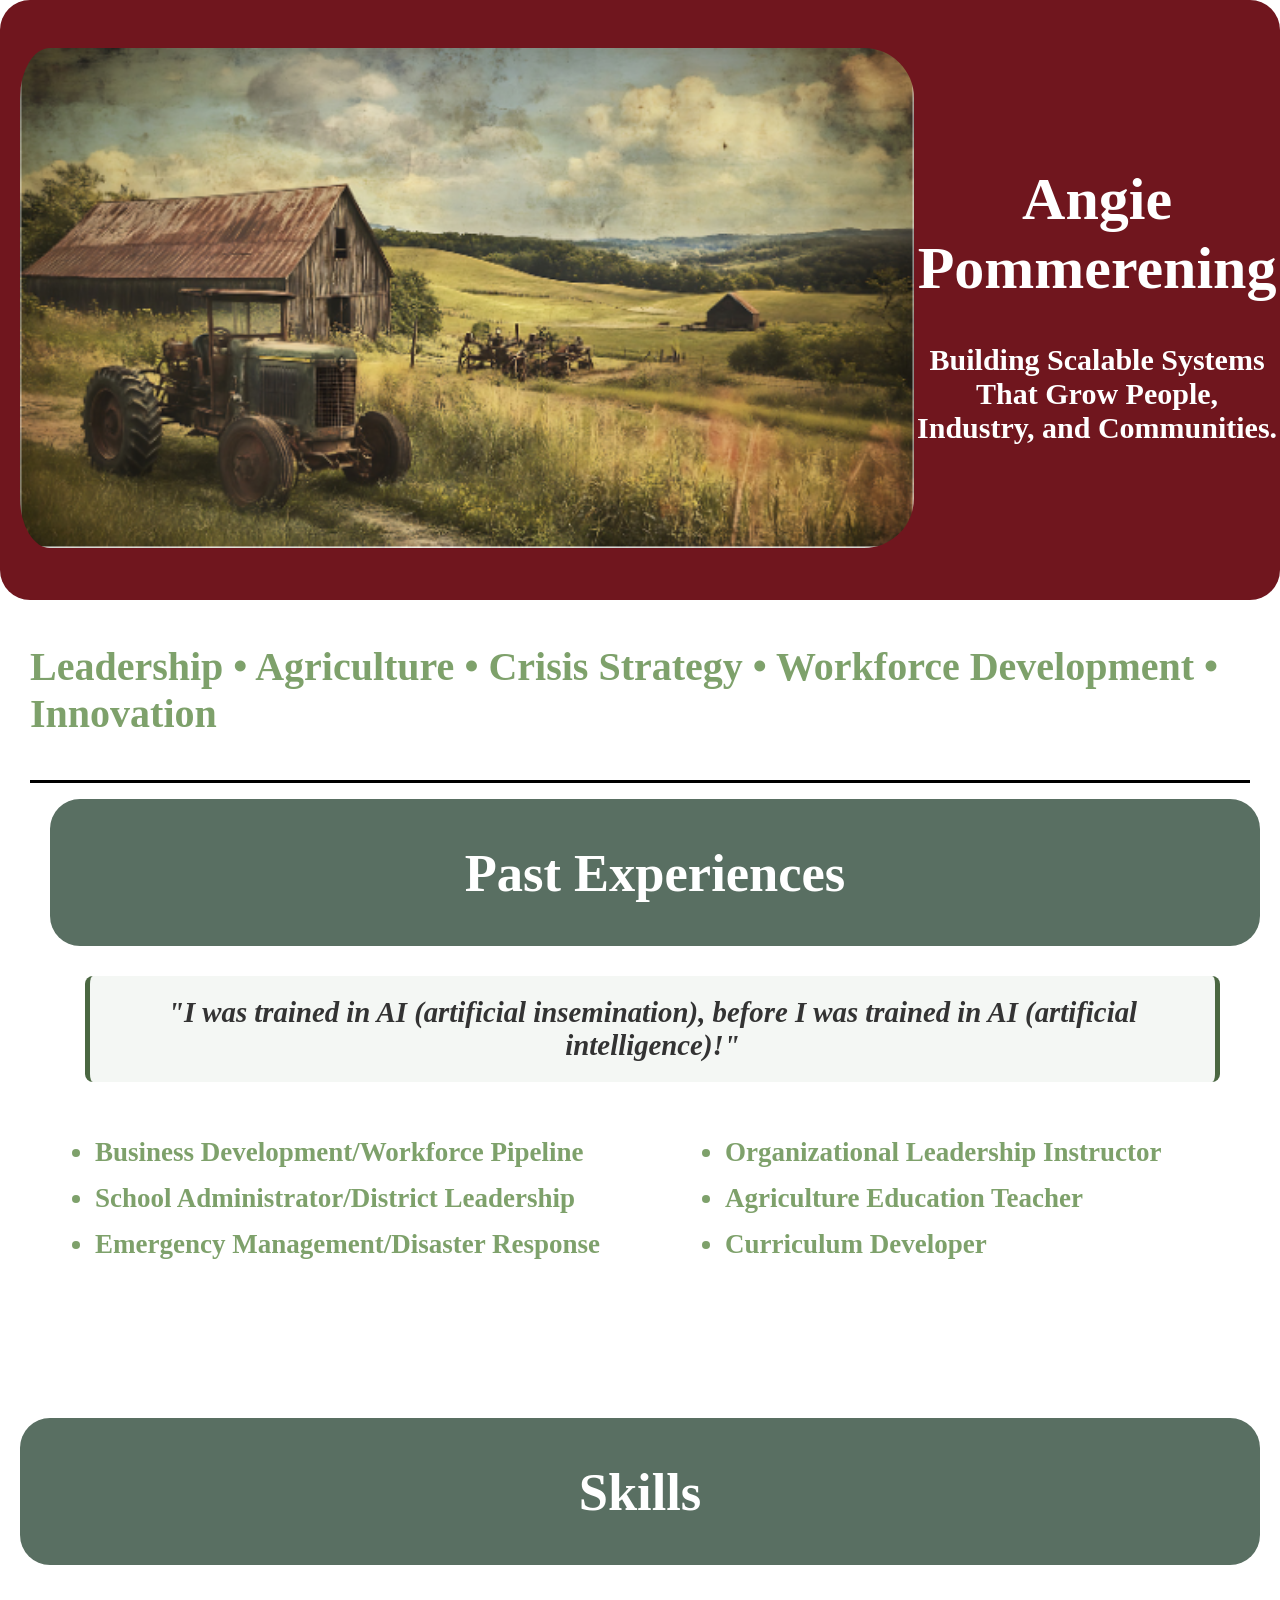
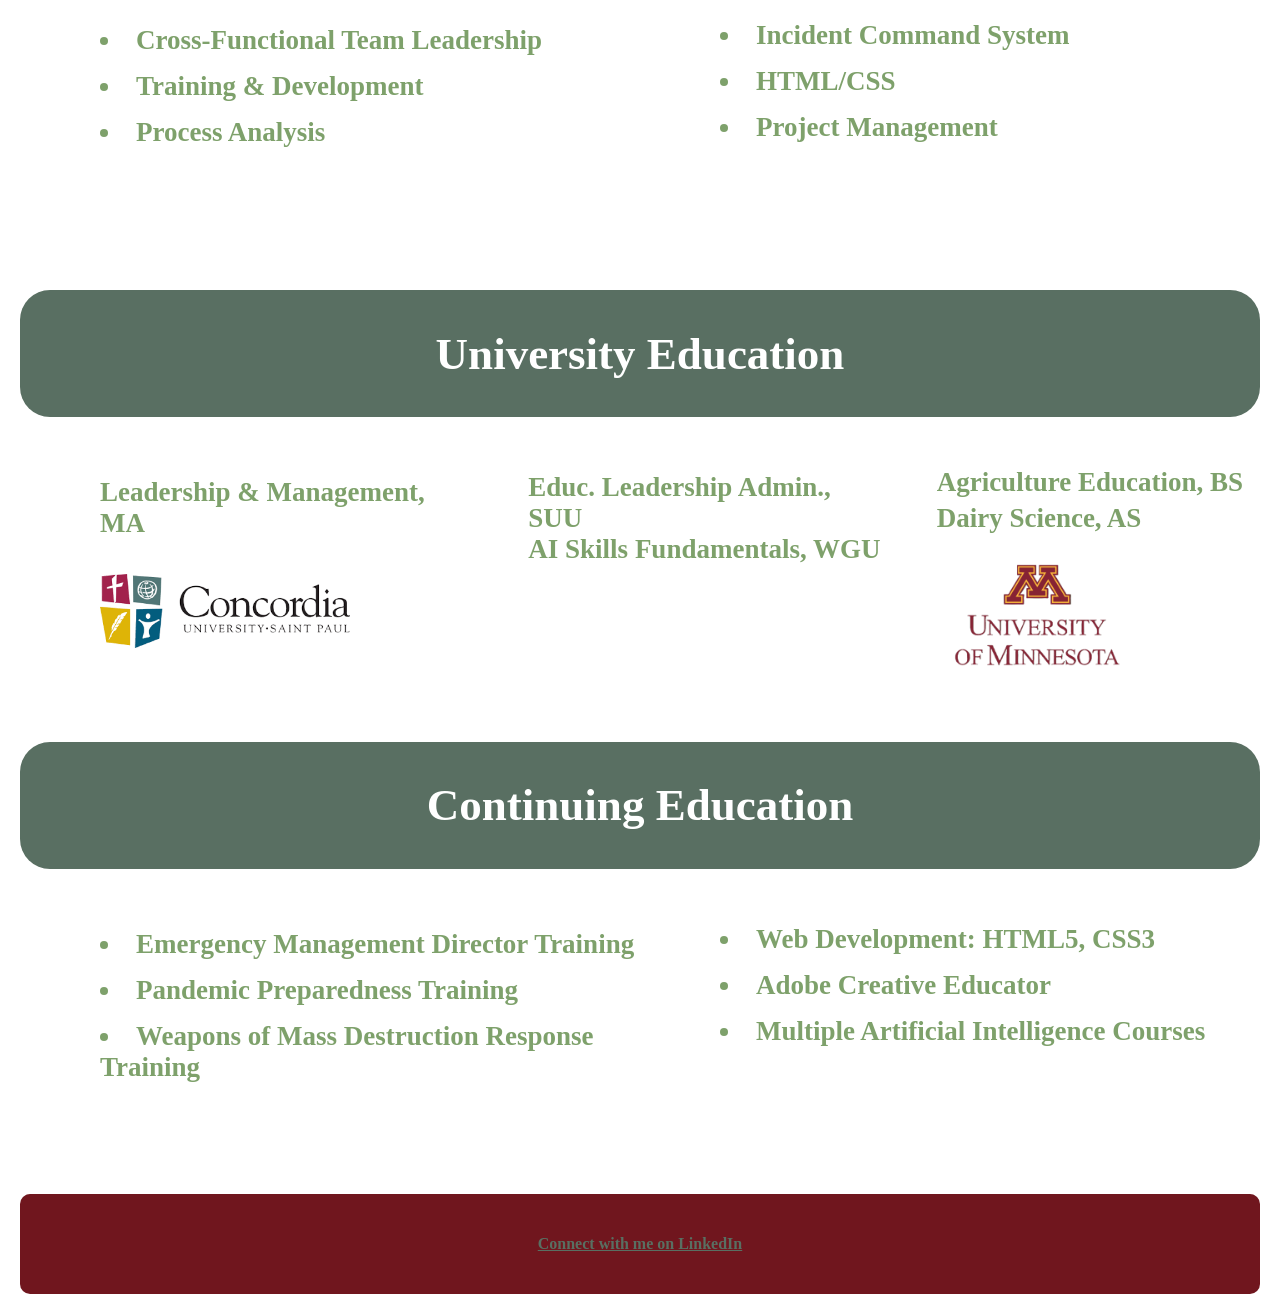
<file: index.html>
<!DOCTYPE html>
<html lang="en">

<head>

    <meta charset="UTF-8" name="viewport" content="width=device-width, initial-scale=1.0">
    <title>Angie Pommerening</title>
    <link rel="stylesheet" href="Styles.css">
</head>

<body>
    <header class="centered">
        <div>

            <img class=header-image src="Assets/Farm 1.png" alt="A scenic farm picture" height="500" />
        </div>
        <div class="intro">
            <h1>Angie Pommerening</h1>
            <p>Building Scalable Systems That Grow People, Industry, and Communities.</p>
        </div>
    </header>
    <div class="greeting">
        <h1>Leadership • Agriculture • Crisis Strategy • Workforce Development • Innovation</h1>
    </div>
    <ul>
        <Section>
            <div class="past-exper">
                <h2>Past Experiences</h2>
            </div>
        </Section>
        <section class="closing-tag">

            <div class="ai">

                <p style="font-size: 1.8rem; color: #333; margin: 0;">
                    "I was trained in <strong>AI</strong> (artificial insemination), before I was trained in
                    <strong>AI</strong> (artificial intelligence)!"
                </p>
            </div>

        </section>



        <div class="column-wrapper">


            <div class="column-item">


                <li>Business Development/Workforce Pipeline</li>


                <li>School Administrator/District Leadership</li>


                <li>Emergency Management/Disaster Response</li>



            </div>


            <div class="column-item">

                <li>Organizational Leadership Instructor</li>
                <li>Agriculture Education Teacher</li>
                <li>Curriculum Developer</li>

            </div>
        </div>
    </ul>
    </section>



    <section class="skills">
        <h2>Skills</h2>
    </section>
    <div class="column-wrapper">
        <div class="column-item-a">
            <li>Cross-Functional Team Leadership</li>
            <li>Training & Development</li>
            <li>Process Analysis</li>

        </div>


        <div class="column-item">
            <li>Incident Command System</li>
            <li>HTML/CSS</li>
            <li>Project Management</li>

        </div>

    </div>

    </ul>
    </section>


    <section class="university-content">
        <h2>University Education</h2>
    </section>
    <section class="column-wrapper">

        <div class="column-item-a">
            Leadership & Management, MA
            <img class=cu-image src="Assets/Concordia Logo.png" style="margin-top: 20px;"
                alt="Concordia St. Paul logo" />

        </div>


        <div class="column-item">
            Educ. Leadership Admin., SUU <br>
            AI Skills Fundamentals, WGU
        </div>

        <div class="column-item-b">
            Agriculture Education, BS
            <div style="margin-top: 5px;" alt="U of Minnesota Logo" />
            Dairy Science, AS
            <div style="margin-top: 20px;" alt="U of Minnesota Logo" />
            <img class=umn-image src="Assets/University-of-Minnesota-Logo-PNG2.PNG" style="margin-top: 5px;"
                alt="U of Minnesota Logo" />

        </div>

        </ul>

    </section>



    <section class="continuing-education">

        <h2>Continuing Education</h2>
    </section>
    <section class="column-wrapper">


        <div class="column-item-a">
            <li>Emergency Management Director Training</li>

            <li>Pandemic Preparedness Training</li>
            <li>Weapons of Mass Destruction Response Training</li>
        </div>

        <div class="column-item">
            <li>Web Development: HTML5, CSS3</li>
            <li>Adobe Creative Educator</li>
            <li>Multiple Artificial Intelligence Courses</li>
            </ul>
        </div>
    </section>


    </main>

    <footer class="footer">
        <a href="https://www.linkedin.com/in/angie-pommerening-ma-99488927/">
            Connect with me on LinkedIn
        </a>
    </footer>
    <!-- <script src="index.js"></script> -->
</body>


</html>
</file>
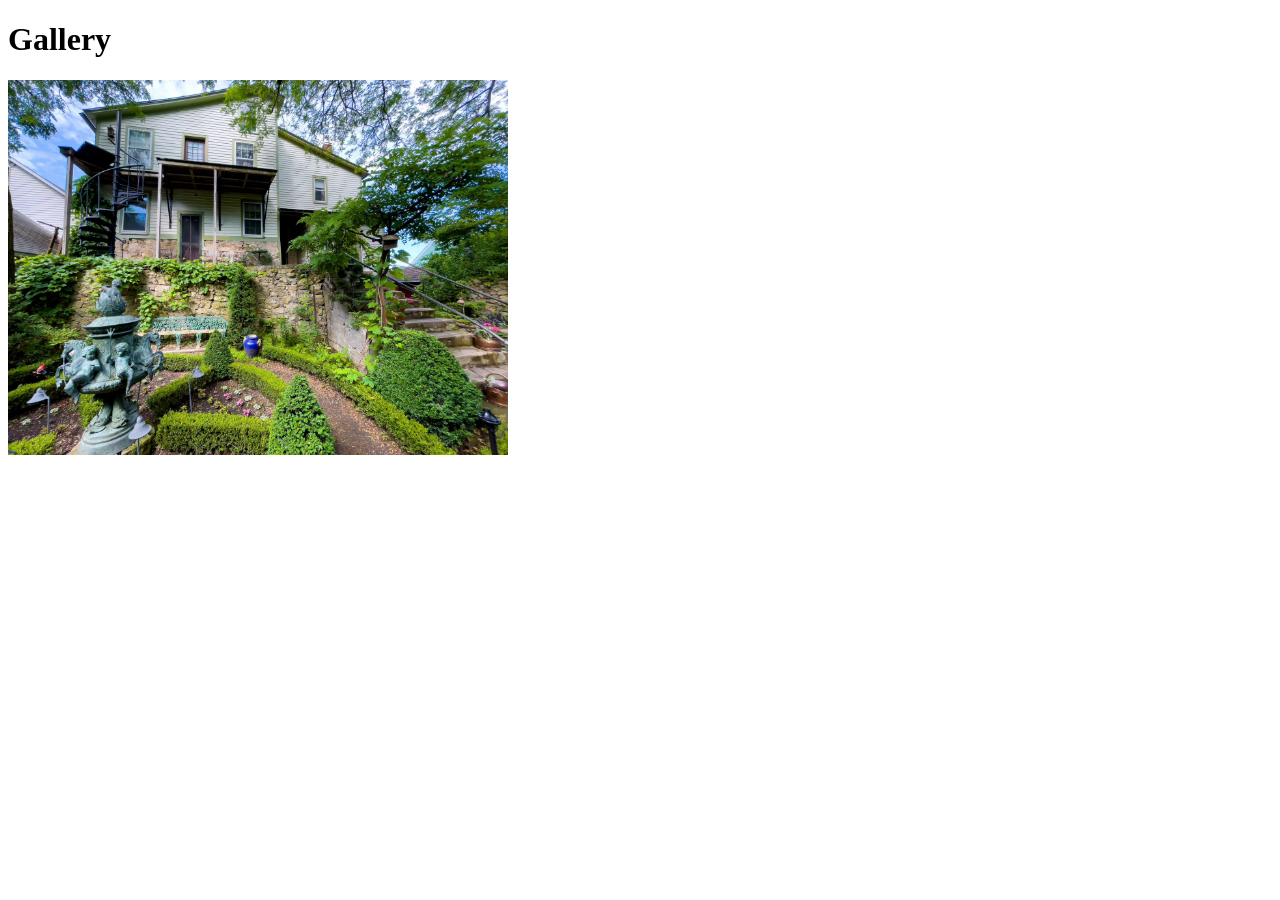
<file: gallery.html>
<!DOCTYPE html>
<html lang="en">

<head>
    <meta charset="UTF-8">
    <meta name="viewport" content="width=
    , initial-scale=1.0">
    <title>Document</title>
</head>

<body>
    <header></header>
    <h1>Gallery</h1>
    <img src="Assets/Back View.jpg" alt="Back from Garden" width="500">


</body>

</html>
</file>
<file: Styles.css>
body {

    background-size: cover;
    color: #7ea16bff;
    font-weight: bolder;
    font-family: "Source San Pro";
    margin: 0%;
    padding: 0%;
}

header {
    display: flex;
    justify-content: space-around;
    background-color: #70161eff;
    color: white;
    height: 600px;
    align-items: center;
    border-radius: 30px;
    Font-family: "playfair Display";
}

/*!--deep-space-blue: #1c3144ff;
--granite: #596f62ff;
--sage-green: #7ea16bff;
--tea-green: #c3d898ff;
--burgundy: #70161eff;
*/


.pclass {
    font-size: 50%;
    color: #1a1a1a;
    max-width: 100px;
}

.centered {
    text-align: center;
    font-size: larger;
}

.header-image {
    border-radius: 50px;
    padding-left: 20px;
}

.intro {
    max-width: 1500px;
    text-align: center;
    font-size: 30px;
}

.greeting {
    max-width: 100%;
    font-size: 20px;
    border-bottom: solid black;
    display: flex;
    justify-content: space-evenly;
    align-items: center;
    height: 20vh;
    margin-left: 30px;
    margin-right: 30px;
}

.ai {
    background-color: #f4f7f4;
    border-left: 5px solid #4a6741;
    border-right: 5px solid #4a6741;
    padding: 20px;
    margin-top: 20px;
    margin-left: 15px;
    margin-right: 30px;
    border-radius: 8px;
    font-style: italic;
    text-align: center;
    justify-content: space-evenly;

}

.past-exper {
    display: flex;
    flex-direction: column;
    justify-content: space-around;
    color: white;
    background-color: #596f62ff;
    align-items: center;
    border-radius: 30px;
    max-width: 100%;
    font-size: 35px;
    margin-left: 10px;
    margin-right: 20px;
    margin-bottom: 30px;

}

.column-item-1 {
    gap: 10px;
    font-size: 27px;
}



.main-content {
    max-width: 500px;
    font-size: 25px;
    flex-direction: row;
    justify-content: space-evenly;

}

.skills {
    display: flex;
    flex-direction: column;
    justify-content: space-around;
    color: white;
    background-color: #596f62ff;
    align-items: center;
    border-radius: 30px;
    max-width: 100%;
    font-size: 35px;
    margin-left: 20px;
    margin-right: 20px;
}

.university-content {
    max-width: 100%;
    font-size: 30px;
    display: flex;
    flex-direction: row;
    justify-content: space-evenly;
    background-color: #596f62ff;
    color: white;
    align-content: baseline;
    border-radius: 30px;
    margin-left: 20px;
    margin-right: 20px;
    margin-bottom: 20px;
}



.continuing-education {
    max-width: 100%;
    font-size: 30px;
    display: flex;
    flex-direction: row;
    justify-content: space-evenly;
    background-color: #596f62ff;
    color: white;
    border-radius: 30px;
    margin-left: 20px;
    margin-right: 20px;
}






.column-wrapper {
    display: flex;
    align-items: flex-start;
    /* Enables flexbox layout */
    gap: 20px;
    /* Adds space between your columns */
    width: 100%;
    /* Ensures the row spans the full width */
    height: 300px;
    margin-top: 20px;
    margin-left: 20px;
    margin-right: 20px;
    margin-bottom: 5px;

}


.column-item-a {
    flex: 1;
    /* Forces all 4 columns to be the exact same width */
    /* Optional: internal spacing for content */
    display: flex;
    flex-direction: column;
    font-size: 27px;
    align-items: right;
    justify-content: right;
    padding: 20px;
    margin-top: 20px;
    margin-left: 60px;
    margin-bottom: 20px;
    gap: 15px;


}


.column-item {
    flex: 1;
    /* Forces all 4 columns to be the exact same width */
    display: flex;
    flex-direction: column;
    gap: 15px;
    padding: 15px;
    /* Optional: internal spacing for content */
    border: 0px solid #ccc;
    /* Optional: just to help you see the boxes */
    font-size: 27px;
    margin-top: 20px;
    margin-left: 20px;
    margin-right: 20px;
    margin-bottom: 20px;
    border-radius: 30px;



}


/*.skills-content {
    max-width: 100%;
    font-size: 25px;
    display: flex;
    flex-direction: row;
    justify-content: space-evenly;
    background-color: white;
    color: black;
    align-items: baseline;
    align-content: space-between;
    border-radius: 50px;

    background-color: #A9C09D;
    border-radius: 10%;

*/

.column-item-b {
    flex: 1;
    /* Forces all 4 columns to be the exact same width */
    /* Optional: internal spacing for content */
    border: 0px solid #ccc;
    /* Optional: just to help you see the boxes */
    font-size: 27px;
    align-items: right;
    justify-content: right;
    padding: 0px;
    margin-top: 30px;
    margin-right: 10px;


}

.umn-image {
    max-width: 200px;
    height: auto;
    align-items: bottom;
    justify-content: bottom;
}

.suu-image {
    max-width: 150px;
    height: auto
}

.cu-image {
    max-width: 250px;

}

.closing-tag {
    max-width: 100%;
    height: auto;
    font-size: 20px;
    margin-left: 30px;
    margin-right: 30px;
    text-align: center;

}


.footer {
    display: flex;
    justify-content: space-around;
    background-color: #70161eff;
    color: white;
    height: 100px;
    align-items: center;
    border-radius: 10px;
    Font-family: "playfair Display";
    margin-left: 20px;
    margin-right: 20px;



}

/* Visited link */
a:visited {
    color: #7ea16bff;
}





/* Unvisited link */
a:link {
    color: #596f62ff;
}

/* Mouse over link */
a:hover {
    color: #7ea16bff;
}

/* Selected link */
a:active {
    color: #7ea16bff;
}



/*!--deep-space-blue: #1c3144ff;
--granite: #596f62ff;
--sage-green: #7ea16bff;
--tea-green: #c3d898ff;
--burgundy: #70161eff;
*/
</file>
